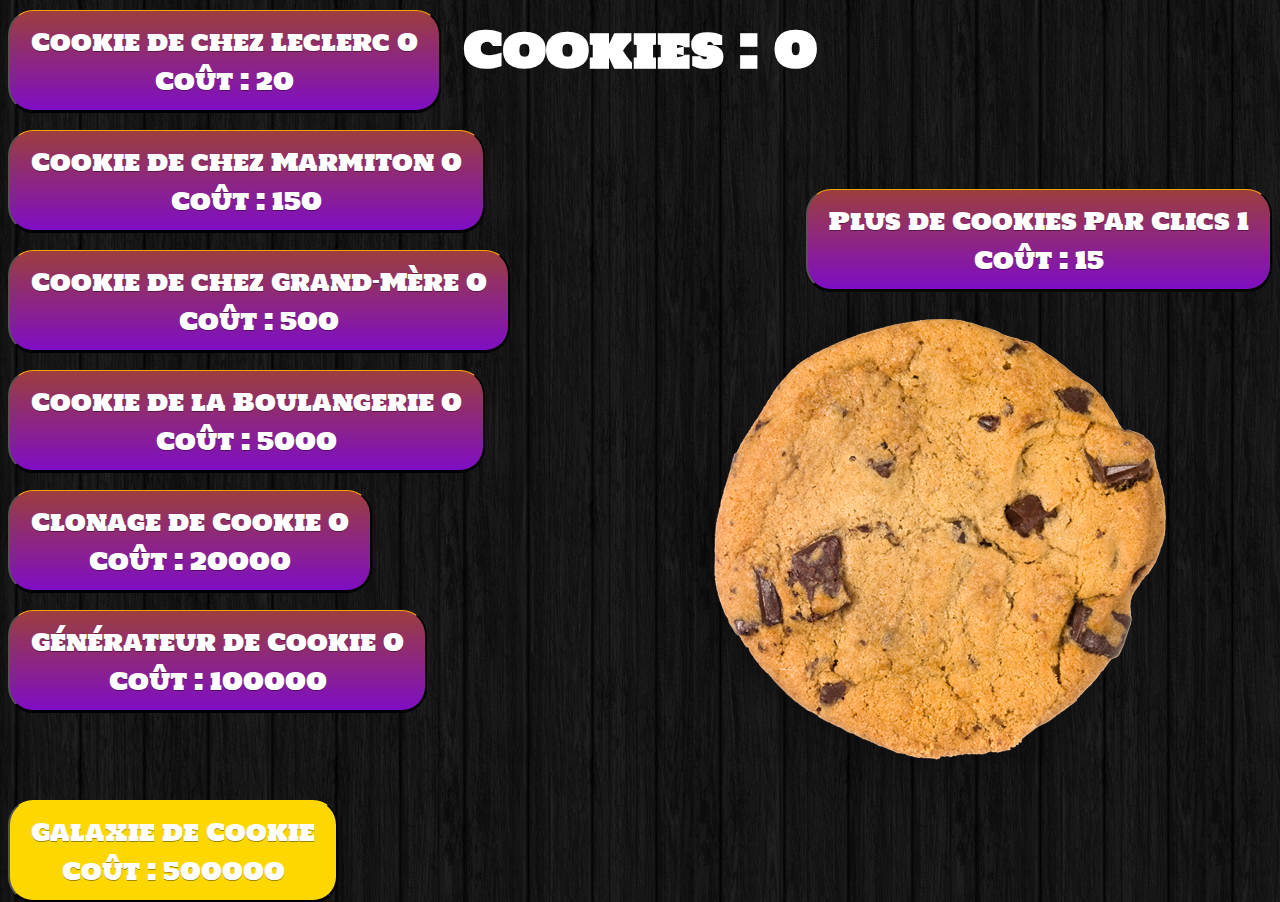
<file: index.html>
<DOCTYPE html>
  <html>
    <head>
      <title>Cookies Clicker</title>
      <link rel="stylesheet" href="css/style.css">
      <meta charset='utf-8'>
      <script src="https://code.jquery.com/jquery-3.3.1.min.js"></script>
      <link rel="stylesheet" type="text/css" href="//maxcdn.bootstrapcdn.com/font-awesome/4.7.0/css/font-awesome.min.css"/>
      <link href='http://fonts.googleapis.com/css?family=Holtwood+One+SC' rel='stylesheet' type='text/css'>

      <script src="js/script.js"></script>
    </head>

    <body>          <center><h1 class='cookie'>Cookies : </h1><h1 class='cookie' id='actualScore'></h1></center>

          <button class="button btn-right" id="amélioration0" style="margin-top: 100px;">
              Plus de Cookies Par Clics <span id='nombreActuelAmélioration0'></span><br>Coût : <span id='coutAmélioration0'></span>
            </button>

      <center><img style="margin-left: 600px;" src='files/cookie.png'></center>

<br>

<button class="button mdr" id="amélioration00" style="position: absolute; top:10px;">
    Cookie de chez Leclerc <span id='nombreActuelAmélioration00'></span><br>Coût : <span id='coutAmélioration00'></span>
  </button>
<button class="button mdr" id="amélioration1"  style="position: absolute; top:130px;">
    Cookie de chez Marmiton <span id='nombreActuelAmélioration1'></span><br>Coût : <span id='coutAmélioration1'></span>
  </button>

  <button class="button mdr" id="amélioration2"  style="position: absolute; top:250px;" >
    Cookie de chez Grand-Mère <span id='nombreActuelAmélioration2'></span><br>Coût : <span id='coutAmélioration2'></span>
  </button>

  <button class="button mdr" id="amélioration3"  style="position: absolute; top:370px;" >
    Cookie de la Boulangerie <span id='nombreActuelAmélioration3'></span><br>Coût : <span id='coutAmélioration3'></span>
  </button>

  <button class="button mdr" id="amélioration4"  style="position: absolute; top:490px;" >
    Clonage de Cookie <span id='nombreActuelAmélioration4'></span><br>Coût : <span id='coutAmélioration4'></span>
  </button>

  <button class="button mdr" id="amélioration5"  style="position: absolute; top:610px;" >
    Générateur de Cookie <span id='nombreActuelAmélioration5'></span><br>Coût : <span id='coutAmélioration5'></span>
  </button>
  <button class="button-final mdr" id="amélioration6"  style="position: absolute; top:800px;" >
    Galaxie de Cookie <span id='nombreActuelAmélioration6'></span><br>Coût : <span id='coutAmélioration6'></span>
  </button>



    </body>
</html
</file>
<file: css/style.css>
body
{
    background: url(../files/bg.png);
    font-family: 'Holtwood One SC', sans-serif;
}
.cookie{
  color: #fff!important;
  text-align: center!important;
  font-size: 50px;
  display: inline;
}

.button {
   border-top: 1px solid #ffa200;
   background: #7e0ec4;
   background: -webkit-gradient(linear, left top, left bottom, from(#9c3e3e), to(#7e0ec4));
   background: -webkit-linear-gradient(top, #9c3e3e, #7e0ec4);
   background: -moz-linear-gradient(top, #9c3e3e, #7e0ec4);
   background: -ms-linear-gradient(top, #9c3e3e, #7e0ec4);
   background: -o-linear-gradient(top, #9c3e3e, #7e0ec4);
   padding: 10.5px 21px;
   -webkit-border-radius: 25px;
   -moz-border-radius: 25px;
   border-radius: 25px;
   -webkit-box-shadow: rgba(0,0,0,1) 0 1px 0;
   -moz-box-shadow: rgba(0,0,0,1) 0 1px 0;
   box-shadow: rgba(0,0,0,1) 0 1px 0;
   text-shadow: rgba(0,0,0,.4) 0 1px 0;
   color: #ffffff;
   font-size: 24px;
   font-family: 'Holtwood One SC', Sans-Serif;
   text-decoration: none;
   vertical-align: middle;
   }
.button:hover {
   border-top-color: #a000fc;
   background: #a000fc;
   color: #ffffff;
   }
.button:active {
   border-top-color: #ffffff;
   background: #ffffff;
   }

   .button-final {
      border-top: 1px solid #FFD700;
      background: #FFD700;
      background: -webkit-gradient(linear, left top, left bottom, from(#9c3e3e), to(#7e0ec4));
      background: -webkit-linear-gradient(top, #FFD700, #FFD700);
      background: -moz-linear-gradient(top, #FFD700, #FFD700);
      background: -ms-linear-gradient(top, #FFD700, #FFD700);
      background: -o-linear-gradient(top, #FFD700, #FFD700);
      padding: 10.5px 21px;
      -webkit-border-radius: 25px;
      -moz-border-radius: 25px;
      border-radius: 25px;
      -webkit-box-shadow: rgba(0,0,0,1) 0 1px 0;
      -moz-box-shadow: rgba(0,0,0,1) 0 1px 0;
      box-shadow: rgba(0,0,0,1) 0 1px 0;
      text-shadow: rgba(0,0,0,.4) 0 1px 0;
      color: #FFFFFF;
      font-size: 24px;
      font-family: 'Holtwood One SC', Sans-Serif;
      text-decoration: none;
      vertical-align: middle;
      }
   .button-final:hover {
      border-top-color: #a000fc;
      background: #a000fc;
      color: #FFFF00;
      }
   .button-final:active {
      border-top-color: #ffffff;
      background: #ffffff;
      }
.btn-right{
  float: right;
}
</file>
